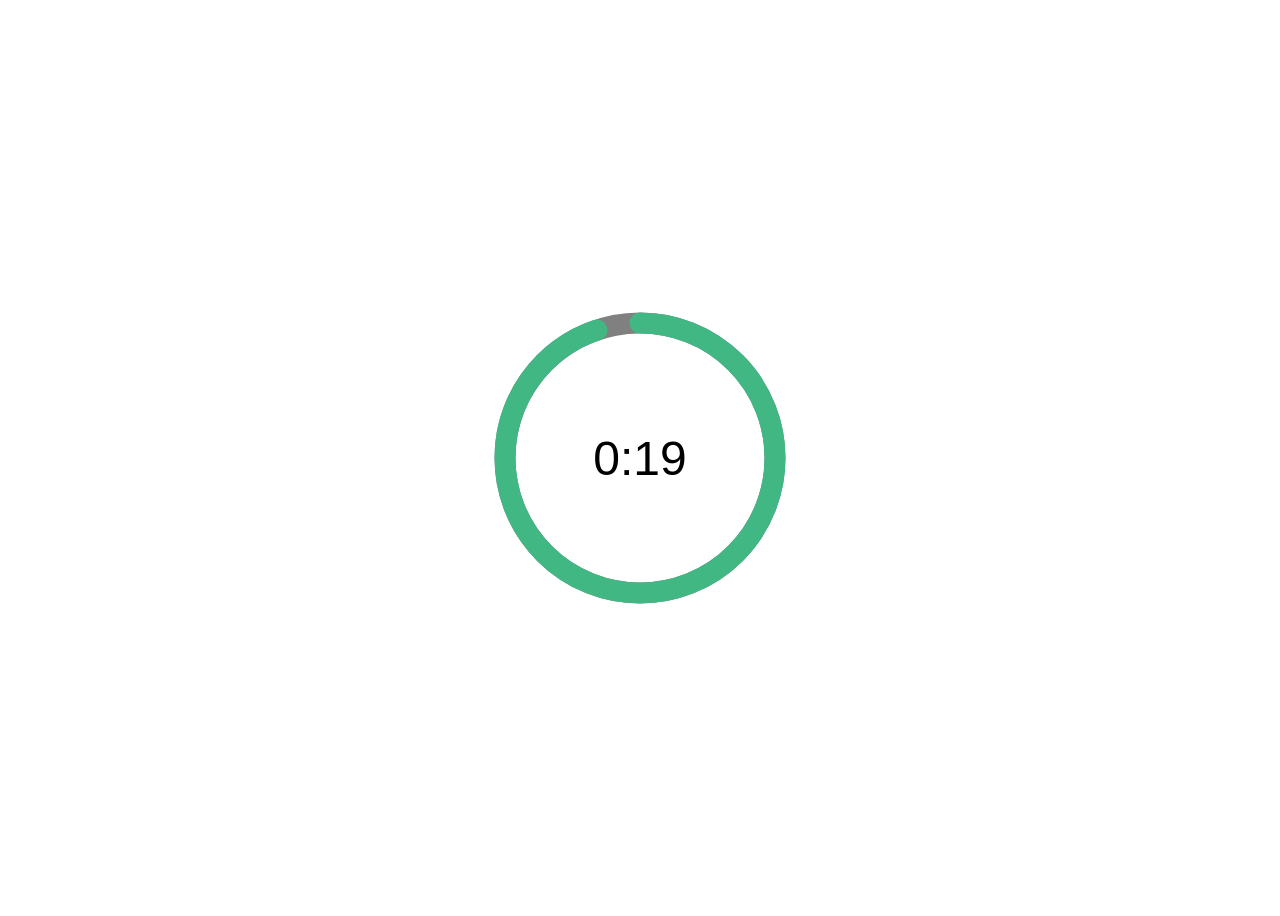
<file: templates/timer.html>
<!DOCTYPE html>
<html lang="en">
  <head>
    <meta charset="UTF-8" />
    <meta name="viewport" content="width=device-width, initial-scale=1.0" />
    <title>Document</title>
    <style>
      body {
        font-family: sans-serif;
        display: grid;
        height: 100vh;
        place-items: center;
      }

      .base-timer {
        position: relative;
        width: 300px;
        height: 300px;
      }

      .base-timer__svg {
        transform: scaleX(-1);
      }

      .base-timer__circle {
        fill: none;
        stroke: none;
      }

      .base-timer__path-elapsed {
        stroke-width: 7px;
        stroke: grey;
      }

      .base-timer__path-remaining {
        stroke-width: 7px;
        stroke-linecap: round;
        transform: rotate(90deg);
        transform-origin: center;
        transition: 1s linear all;
        fill-rule: nonzero;
        stroke: currentColor;
      }

      .base-timer__path-remaining.green {
        color: rgb(65, 184, 131);
      }

      .base-timer__path-remaining.orange {
        color: orange;
      }

      .base-timer__path-remaining.red {
        color: red;
      }

      .base-timer__label {
        position: absolute;
        width: 300px;
        height: 300px;
        top: 0;
        display: flex;
        align-items: center;
        justify-content: center;
        font-size: 48px;
      }
    </style>
  </head>
  <body>
    <div id="app"></div>
    <script>
      // Credit: Mateusz Rybczonec

      const FULL_DASH_ARRAY = 283;
      const WARNING_THRESHOLD = 10;
      const ALERT_THRESHOLD = 5;

      const COLOR_CODES = {
        info: {
          color: "green",
        },
        warning: {
          color: "orange",
          threshold: WARNING_THRESHOLD,
        },
        alert: {
          color: "red",
          threshold: ALERT_THRESHOLD,
        },
      };

      const TIME_LIMIT = 20;
      let timePassed = 0;
      let timeLeft = TIME_LIMIT;
      let timerInterval = null;
      let remainingPathColor = COLOR_CODES.info.color;

      document.getElementById("app").innerHTML = `
<div class="base-timer">
  <svg class="base-timer__svg" viewBox="0 0 100 100" xmlns="http://www.w3.org/2000/svg">
    <g class="base-timer__circle">
      <circle class="base-timer__path-elapsed" cx="50" cy="50" r="45"></circle>
      <path
        id="base-timer-path-remaining"
        stroke-dasharray="283"
        class="base-timer__path-remaining ${remainingPathColor}"
        d="
          M 50, 50
          m -45, 0
          a 45,45 0 1,0 90,0
          a 45,45 0 1,0 -90,0
        "
      ></path>
    </g>
  </svg>
  <span id="base-timer-label" class="base-timer__label">${formatTime(
    timeLeft
  )}</span>
</div>
`;

      startTimer();

      function onTimesUp() {
        clearInterval(timerInterval);
      }

      function startTimer() {
        timerInterval = setInterval(() => {
          timePassed = timePassed += 1;
          timeLeft = TIME_LIMIT - timePassed;
          document.getElementById("base-timer-label").innerHTML =
            formatTime(timeLeft);
          setCircleDasharray();
          setRemainingPathColor(timeLeft);

          if (timeLeft === 0) {
            onTimesUp();
          }
        }, 1000);
      }

      function formatTime(time) {
        const minutes = Math.floor(time / 60);
        let seconds = time % 60;

        if (seconds < 10) {
          seconds = `0${seconds}`;
        }

        return `${minutes}:${seconds}`;
      }

      function setRemainingPathColor(timeLeft) {
        const { alert, warning, info } = COLOR_CODES;
        if (timeLeft <= alert.threshold) {
          document
            .getElementById("base-timer-path-remaining")
            .classList.remove(warning.color);
          document
            .getElementById("base-timer-path-remaining")
            .classList.add(alert.color);
        } else if (timeLeft <= warning.threshold) {
          document
            .getElementById("base-timer-path-remaining")
            .classList.remove(info.color);
          document
            .getElementById("base-timer-path-remaining")
            .classList.add(warning.color);
        }
      }

      function calculateTimeFraction() {
        const rawTimeFraction = timeLeft / TIME_LIMIT;
        return rawTimeFraction - (1 / TIME_LIMIT) * (1 - rawTimeFraction);
      }

      function setCircleDasharray() {
        const circleDasharray = `${(
          calculateTimeFraction() * FULL_DASH_ARRAY
        ).toFixed(0)} 283`;
        document
          .getElementById("base-timer-path-remaining")
          .setAttribute("stroke-dasharray", circleDasharray);
      }
    </script>
  </body>
</html>
</file>
